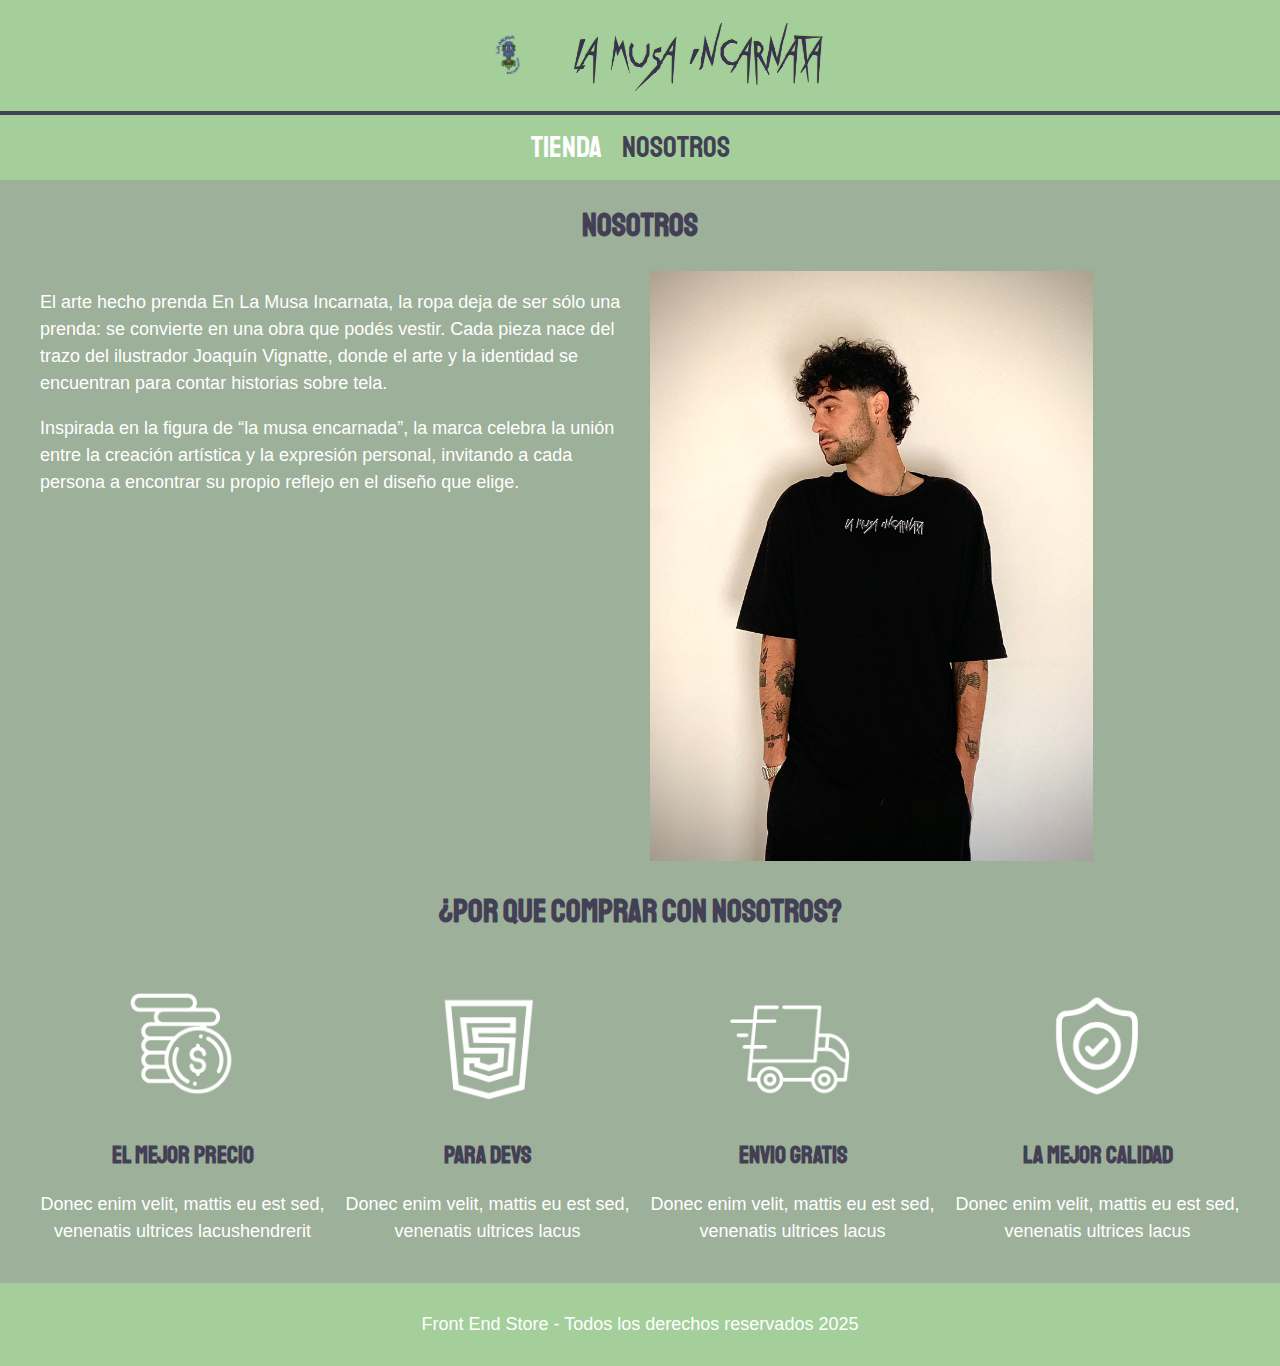
<file: nosotros.html>
<!DOCTYPE html>
<html lang="es">

    <head>
        <meta charset="UTF-8">
        <meta name="viewport" content="width=device-width, initial-scale=1.0">
        <title>FrontEnd Store</title>
        <link rel="stylesheet" href="css/normalize.css">
        <link href="https://fonts.googleapis.com/css2?family=Staatliches&display=swap" rel="stylesheet">
        <link rel="stylesheet" href="css/style.css">
    </head>

    <body>
        <header class="header">
            <div class="header__contenedor contenedor">
                <a href="index.html" class="header__logo-link">
                    <img class="header__logo" src="img/logo.png" alt="Logo principal">
                    <img class="header__texto" src="img/logo (2).png" alt="Texto La Musa">
                </a>
            </div>
        </header>
        <nav class="navegacion">
            <a class="navegacion__enlace" href="index.html">Tienda</a>
            <a class="navegacion__enlace navegacion__enlace--activo" " href=" nosotros.html">Nosotros</a>
        </nav>

        <main class="contenedor">
            <h1>Nosotros</h1>

            <div class="nosotros">
             <div class="nosotros__contenido">
               <p>
                El arte hecho prenda
                En La Musa Incarnata, la ropa deja de ser sólo una prenda: se convierte en una obra que podés vestir. Cada pieza nace
                del trazo del ilustrador Joaquín Vignatte, donde el arte y la identidad se encuentran para contar historias sobre tela.<p/>
                <p>Inspirada en la figura de “la musa encarnada”, la marca celebra la unión entre la creación artística y la expresión
                personal, invitando a cada persona a encontrar su propio reflejo en el diseño que elige.
               </p>
            
             </div>
             <img class="nosotros__imagen" src="img/1.JPG" alt="imagen nosotros">

            </div>
           
        </main>
        <section class="contenedor comprar">
            <h2 class="comprar__titulo">¿por que comprar con nosotros?</h2>
            
            <div class="bloques">
                <div class="bloque">
                    <img class="bloque__imagen" src="img/icono_1.png" alt="porque comprar">
                    <h3 class="bloque__titulo">El Mejor Precio</h3>
                    <p>Donec enim velit, mattis eu est sed,
                    venenatis ultrices lacushendrerit</p>
                </div> <!-- bloque  -->
                <div class="bloque">
                    <img class="bloque__imagen"src="img/icono_2.png" alt="porque comprar">
                    <h3 class="bloque__titulo">Para Devs</h3>
                    <p>Donec enim velit, mattis eu est sed,
                     venenatis ultrices lacus</p>
                </div> <!-- bloque  -->
                <div class="bloque">
                    <img class="bloque__imagen"src="img/icono_3.png" alt="porque comprar">
                    <h3 class="bloque__titulo">Envio gratis</h3>
                    <p>Donec enim velit,
                     mattis eu est sed, venenatis ultrices lacus</p>
                </div> <!-- bloque  -->
                <div class="bloque">
                    <img class="bloque__imagen"src="img/icono_4.png" alt="porque comprar">
                    <h3 class="bloque__titulo">La mejor calidad</h3>
                    <p>Donec enim velit, mattis eu est sed,
                    venenatis ultrices lacus</p>
                </div> <!-- bloque  -->
            </div><!-- bloques  -->

        </section>
        <footer class="footer">
            <p class="footer__texto">Front End Store - Todos los derechos reservados 2025</p>
        </footer>
    </body>

</html>
</file>
<file: css/style.css>
:root  {
    --primario:#9db099;
   --primarioOscuro:#a4cf9b;
   --secundario:#434055;
   --secundarioOscuro:#87ada5;
   --blanco:#FFF;
   --negro:#000;

   --fuentePrincipal: 'Staatliches', sans-serif;

}
html {
  box-sizing: border-box;
  font-size: 62.5%;

}
*, *:before, *:after {
    box-sizing: inherit;
}
/*globales*/
body {
    background-color: var(--primario);
    font-size: 1.6rem;
    line-height: 1.5;
}
p {
    font-size: 1.8rem;
    font-family:Arial, Helvetica, sans-serif ;
    color: var(--blanco);
}
a {
    text-decoration: none;
}
img {
    width: 75%;
   
}
.contenedor {
    max-width: 120rem;
    margin: 0 auto;  
}
h1,h2,h3{
    text-align: center;
    font-family: var(--fuentePrincipal);
    color: var(--secundario);
}
h1 {
    font: size 4rem;}
h2 {
    font-size: 3.2rem;}
h3 {
    font-size: 2.4rem;}
/* header*/
.header {
    background-color: var(--primarioOscuro);
    padding: 2rem 0;
    display: flex;
    justify-content: center;
    align-items: center;
    border-bottom: 0.4rem solid var(--secundario);
}

.header__contenedor {
    display: flex;
    align-items: center;
    justify-content: center;
    gap: 2rem;
}

.header__logo-link {
    display: flex;
    align-items: center;
    gap: 1.5rem;
    text-decoration: none;
}

.header__logo {
    width: 9rem;
    /* antes 6rem */
    height: auto;
    transition: transform 0.3s ease;
}

.header__texto {
    width: 22rem;
    /* antes 14rem */
    height: auto;
    transition: opacity 0.3s ease;
    filter: brightness(0.95);
}

.header__logo-link:hover .header__logo {
    transform: scale(1.1);
}

.header__logo-link:hover .header__texto {
    opacity: 0.85;
}

/* En pantallas grandes, aún más presencia */
@media (min-width: 1024px) {
    .header__logo {
        width: 10rem;
    }

    .header__texto {
        width: 25rem;
    }
}

/* Opcional: si querés que el header quede fijo arriba */
@media (min-width: 768px) {
    .header {
        position: sticky;
        top: 0;
        z-index: 100;
    }
}
/*footer*/
.footer {
    background-color: var(--primarioOscuro);
    padding: 1rem 0;
   margin-top: 2rem;
   text-align: center;
   font-family: var(--fuentePrincipal);
   font-size: 2.2rem;
}
.footer__texto {
    color: var(--blanco);
}

/* navegacion*/
.navegacion {
    background-color: var(--primarioOscuro);
    padding: 1rem 0;
    display: flex;
    justify-content: center;
   /* gap: 2rem;separacion forma nueva*/

}
.navegacion__enlace {
    font-family: var(--fuentePrincipal);
    color: var(--blanco);
    font-size: 3rem;
    margin-right: 2rem;
}


.navegacion__enlace--activo,
.navegacion__enlace:hover {
    color: var(--secundario);    
}
/*grid*/
.grid {
    display: grid;
   grid-template-columns: repeat(2, 1fr);
   gap: 2rem;/*colum y roww gap*/
  
}
@media(min-width:768px) {
    .grid {
        grid-template-columns: repeat(3, 1fr); 
    }
    
}
/*productos*/
.producto {
    background-color: var(--primarioOscuro);
    padding: 1rem;

}

.producto__nombre {
    font-size: 4rem;

}
.producto__precio {
    font-size: 2.8rem;
    color: var(--secundario);

}
.producto__nombre,
.producto__precio {
    font-family: var(--fuentePrincipal);
    margin: 1rem 0;
    text-align: center;
    line-height: 1.2;

}
/*graficos*/
.grafico {
    min-height: 20rem;
    background-repeat: no-repeat;
    background-size: cover;
    grid-column: 1/ 3;



}
.grafico {
    min-height: 12rem;
    /* antes 20rem */
    background-repeat: no-repeat;
    background-size: contain;
    /* antes cover */
    background-position: center;
    opacity: 0.9;
    grid-column: 1 / 3;
}

.grafico--camisas {
    grid-row: 2 / 3;
    background-image: url(../img/logo\ \(2\).png);
}

.grafico--node {
    grid-row: 8 / 9;
    background-image: url(../img/18.png);
}

@media (min-width: 768px) {
    .grafico--node {
        grid-row: 5 / 6;
        grid-column: 2 / 4;
    }
}
@media(min-width:768px) {/* esto hace q no tome columnas vacias */
    .grafico--node {
    grid-row:5/ 6 ;
    grid-column:2 / 4 ;
    
}
    
}
/*nosotros*/ 
.nosotros {
    display: grid;/*posiciona*/
    grid-template-rows: repeat(2, auto);
}

@media(min-width:768px) {
    .nosotros {
           
            grid-template-columns: repeat(2, 1fr);
            column-gap: 2rem;
        }
    
}

.nosotros__imagen{
    grid-row: 1 / 2;
  

}
@media(min-width:768px) {
    .nosotros__imagen{
        grid-column: 2 / 3;
    }
}
/*bloques*/
.bloques {
    display: grid;
    grid-template-columns: repeat(2, 1fr);
    gap: 2rem;

}
@media(min-width:768px) {
    .bloques {
        grid-template-columns: repeat(4, 1fr);
    }
    
}
.bloque {
    text-align: center;
}
.bloque__titulo {
    margin: 0;

}
/*pagina del producto*/
@media(min-width:768px) {

    .camisa {
        display: grid;
        grid-template-columns: repeat(2, 1fr);
        column-gap: 2rem;
    }
}

.formulario {
    display: grid;
    grid-template-columns: 2, 1fr;
    gap: 2rem;

}
.formulario__campo {
     border: 1rem solid var(--primarioOscuro);/*border-whidth, border-style,border-color*/
     background-color: transparent;
     color: var(--blanco);
     font-size: 2rem;
     font-family: Arial, Helvetica, sans-serif;
     padding: 1rem;
     appearance: none;
}
.formulario__submit {
    background-color: var(--secundario);
    border: none;
    font-size: 2rem;
    font-family: var(--fuentePrincipal);
    padding: 2rem;
    transition:background-color .3s ease;
    grid-column: 1 /3;
}
.formulario__submit:hover {
    cursor: pointer;
    background-color: var(--secundarioOscuro);
}
</file>
